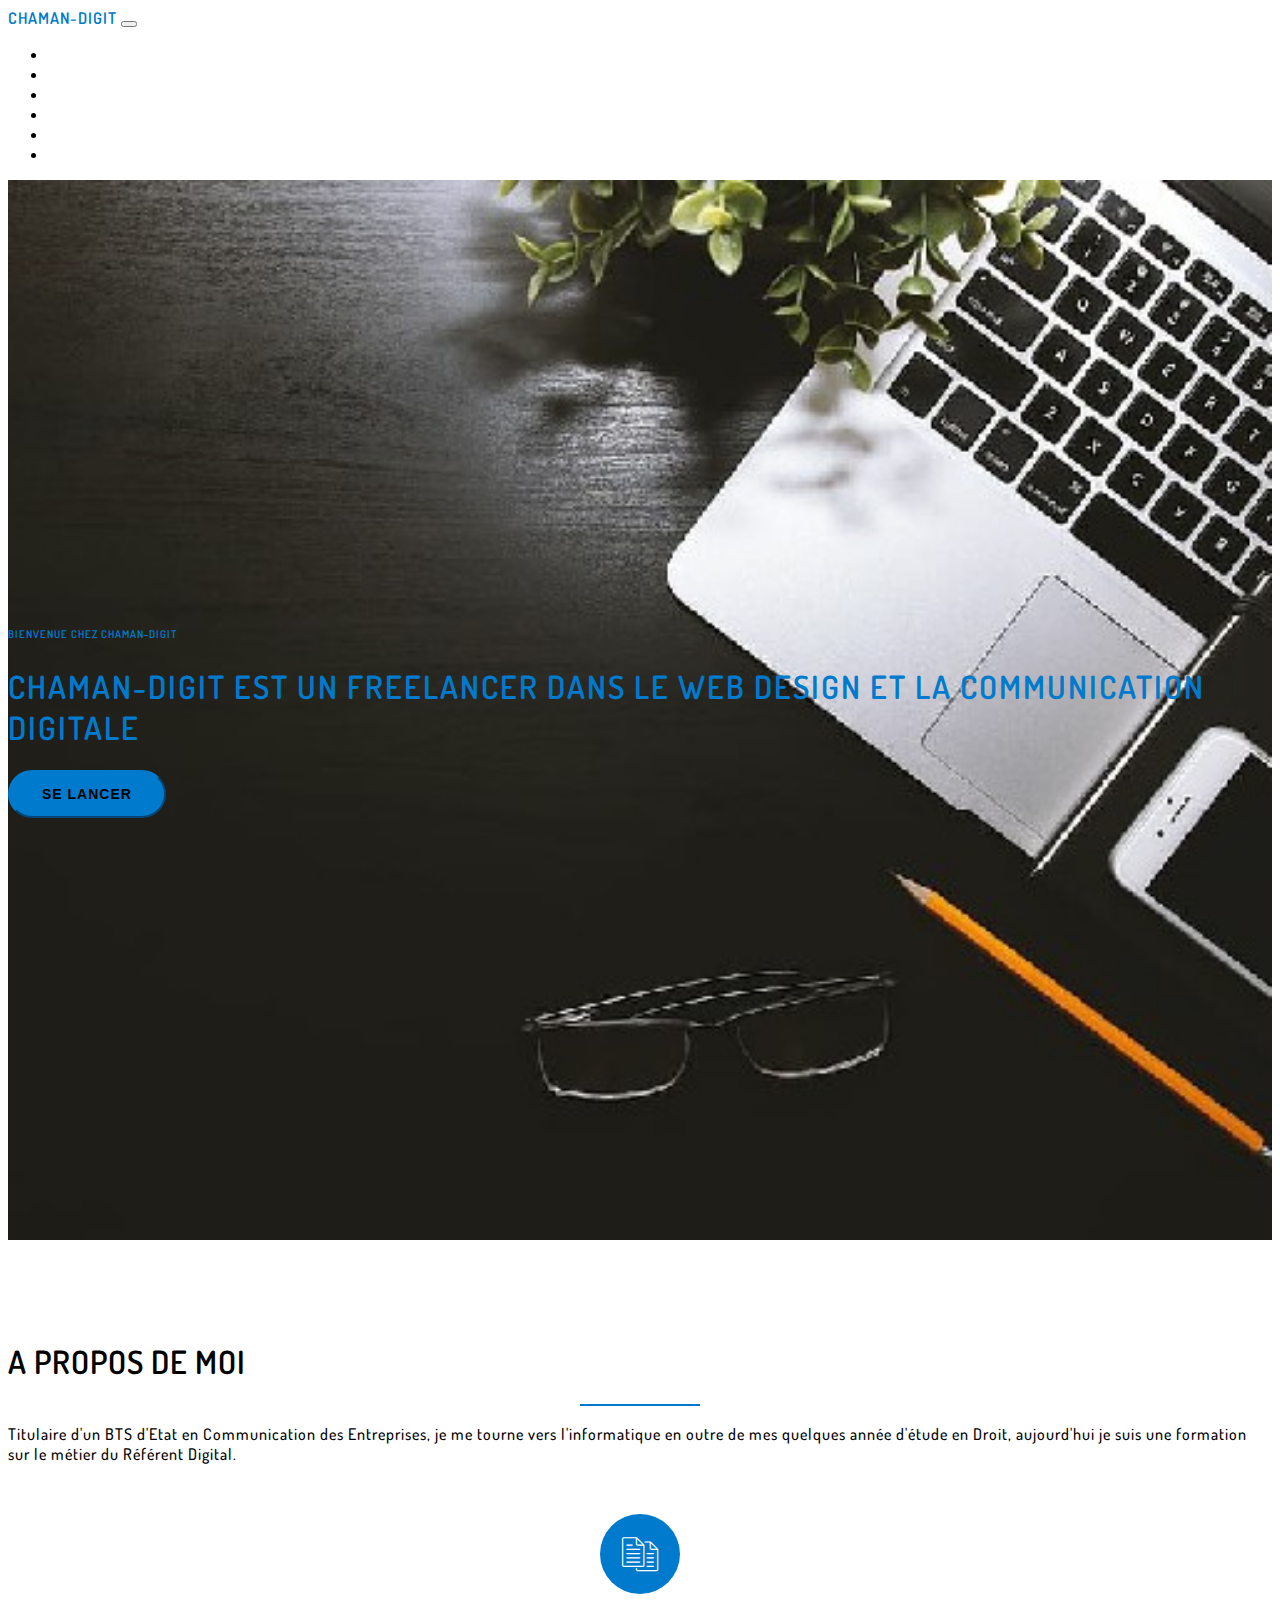
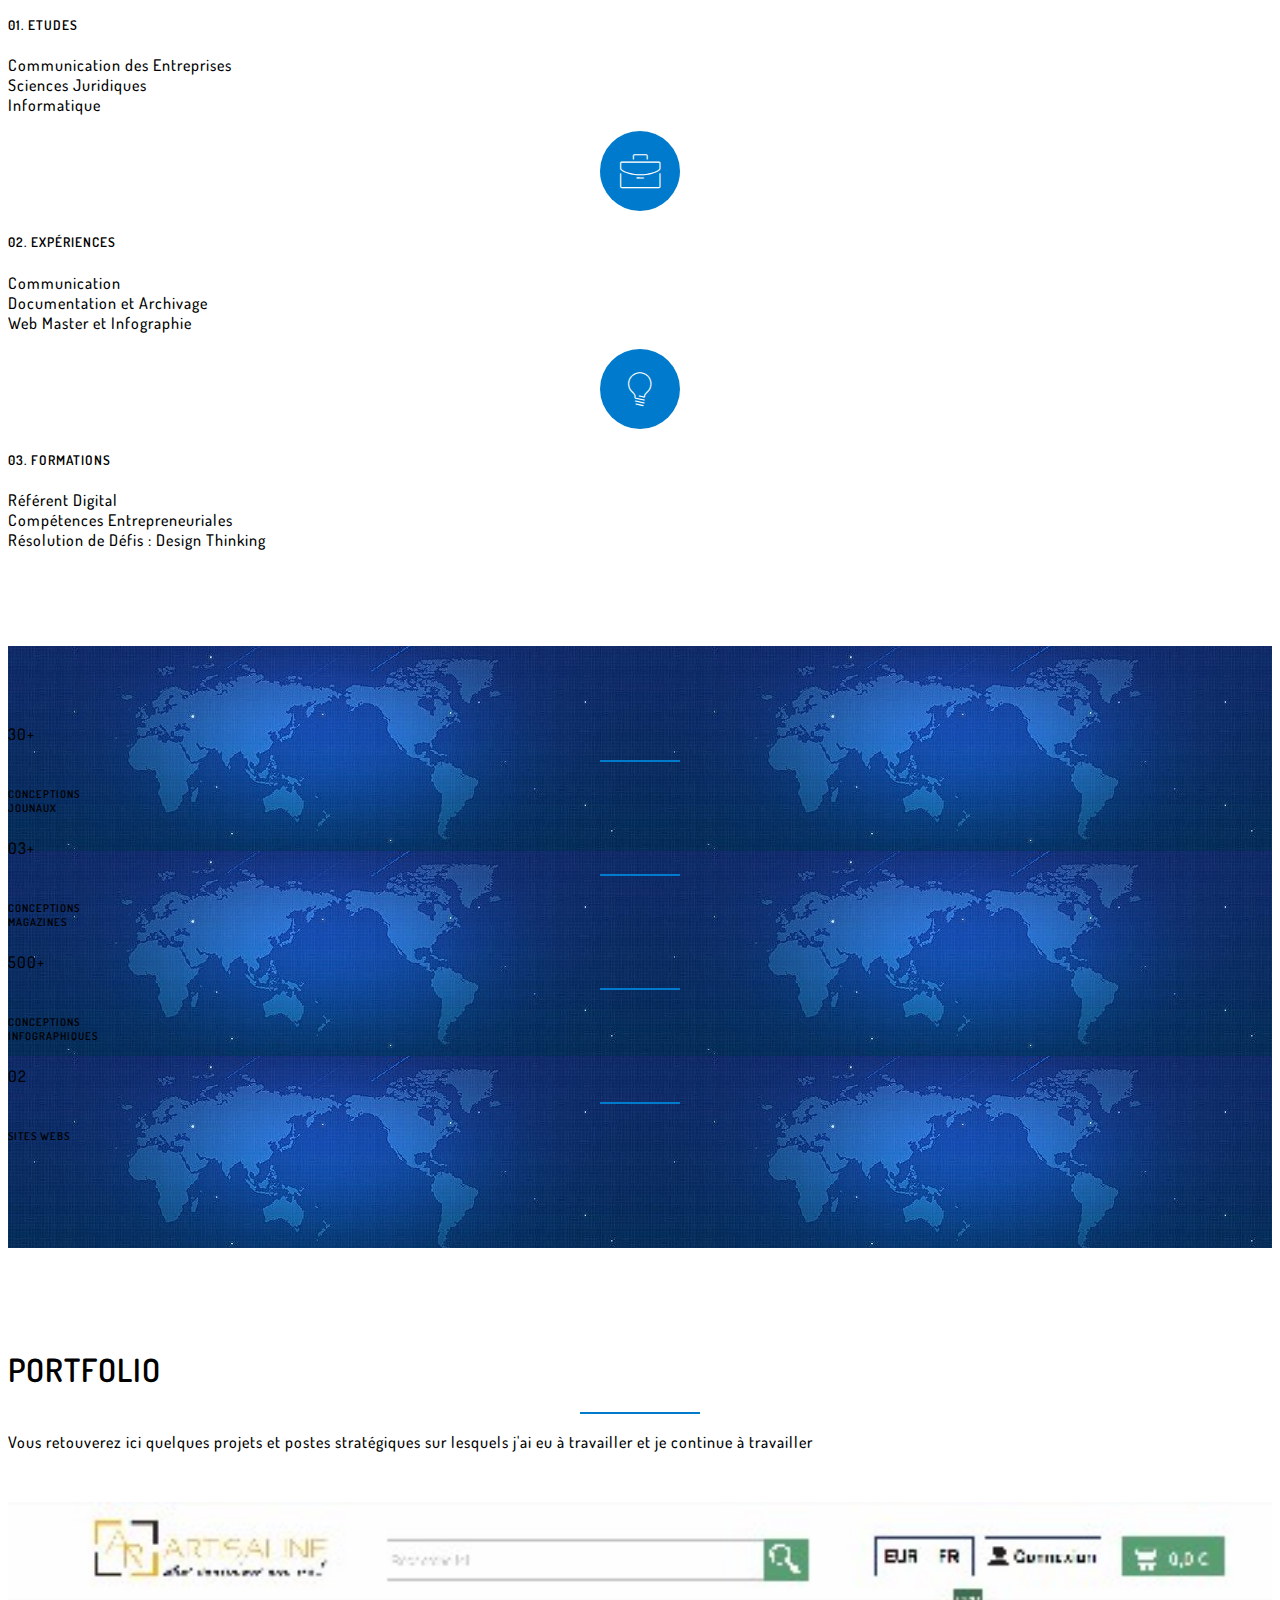
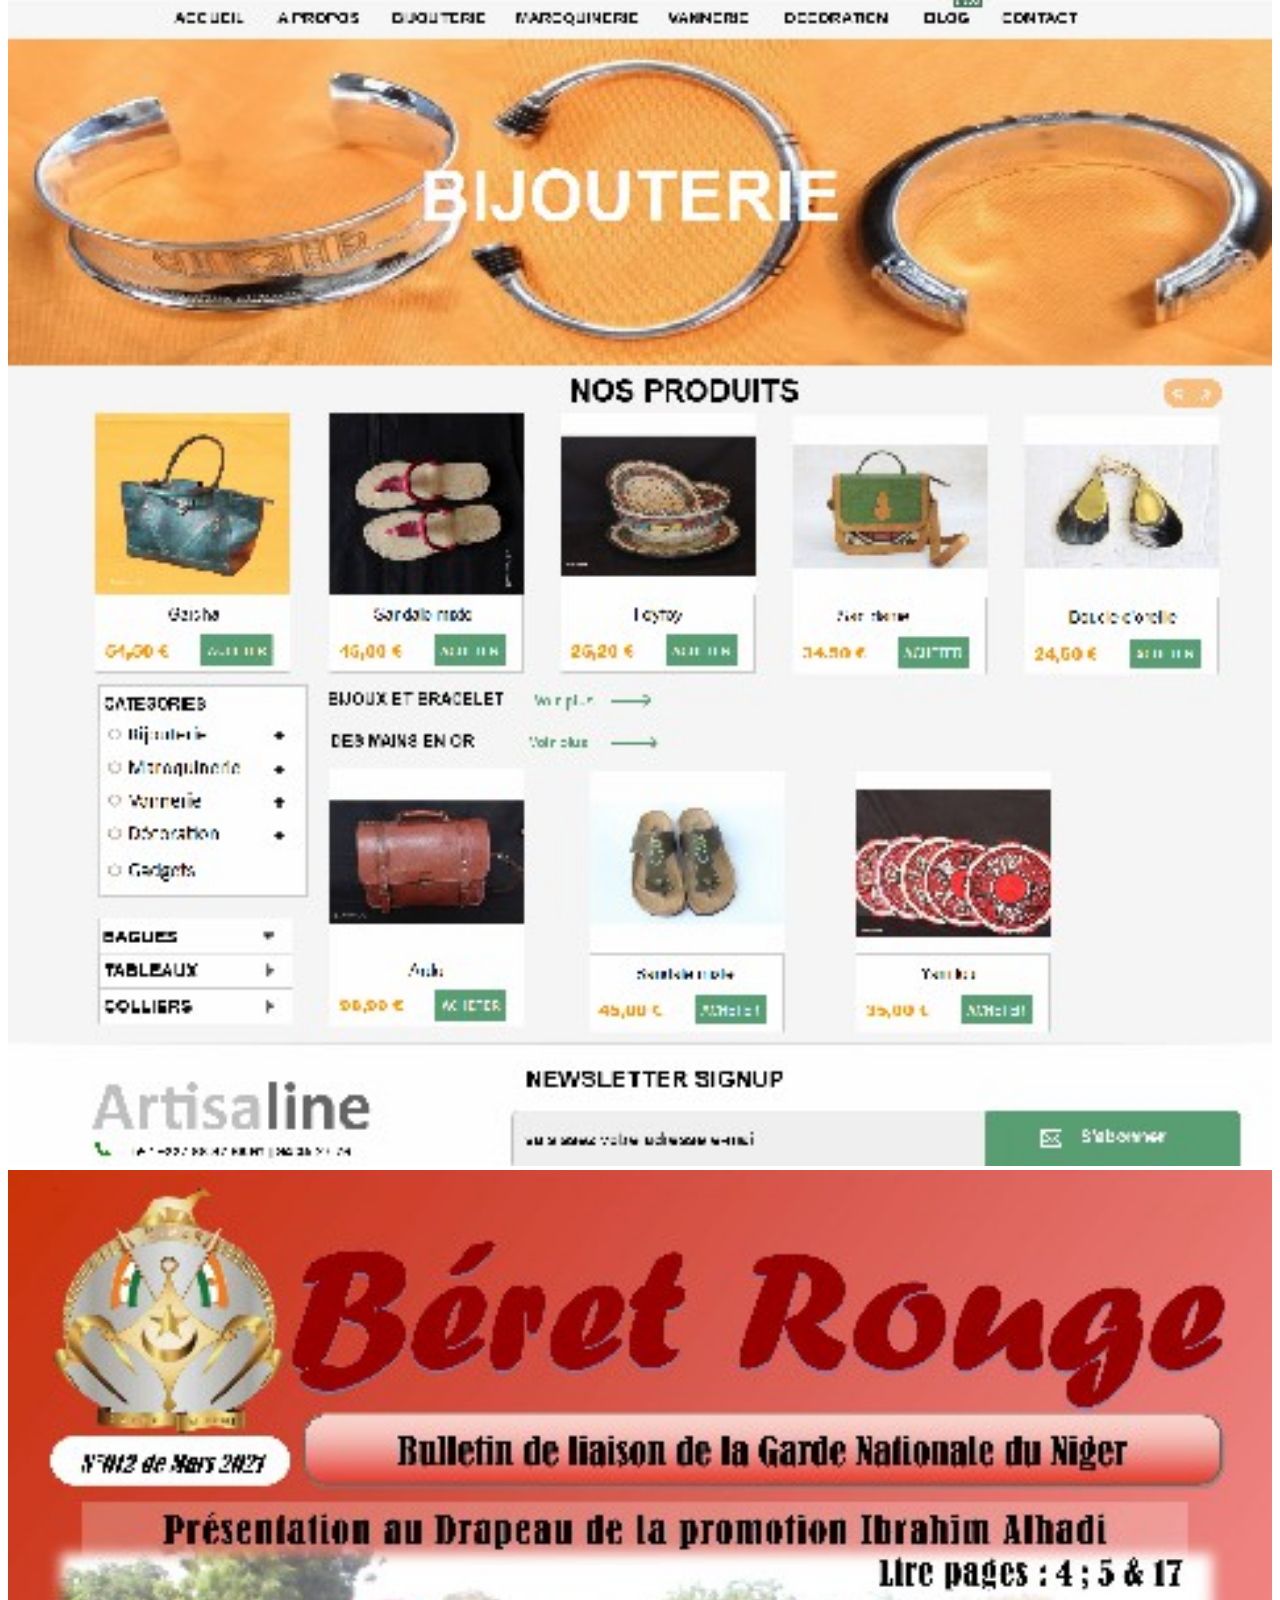
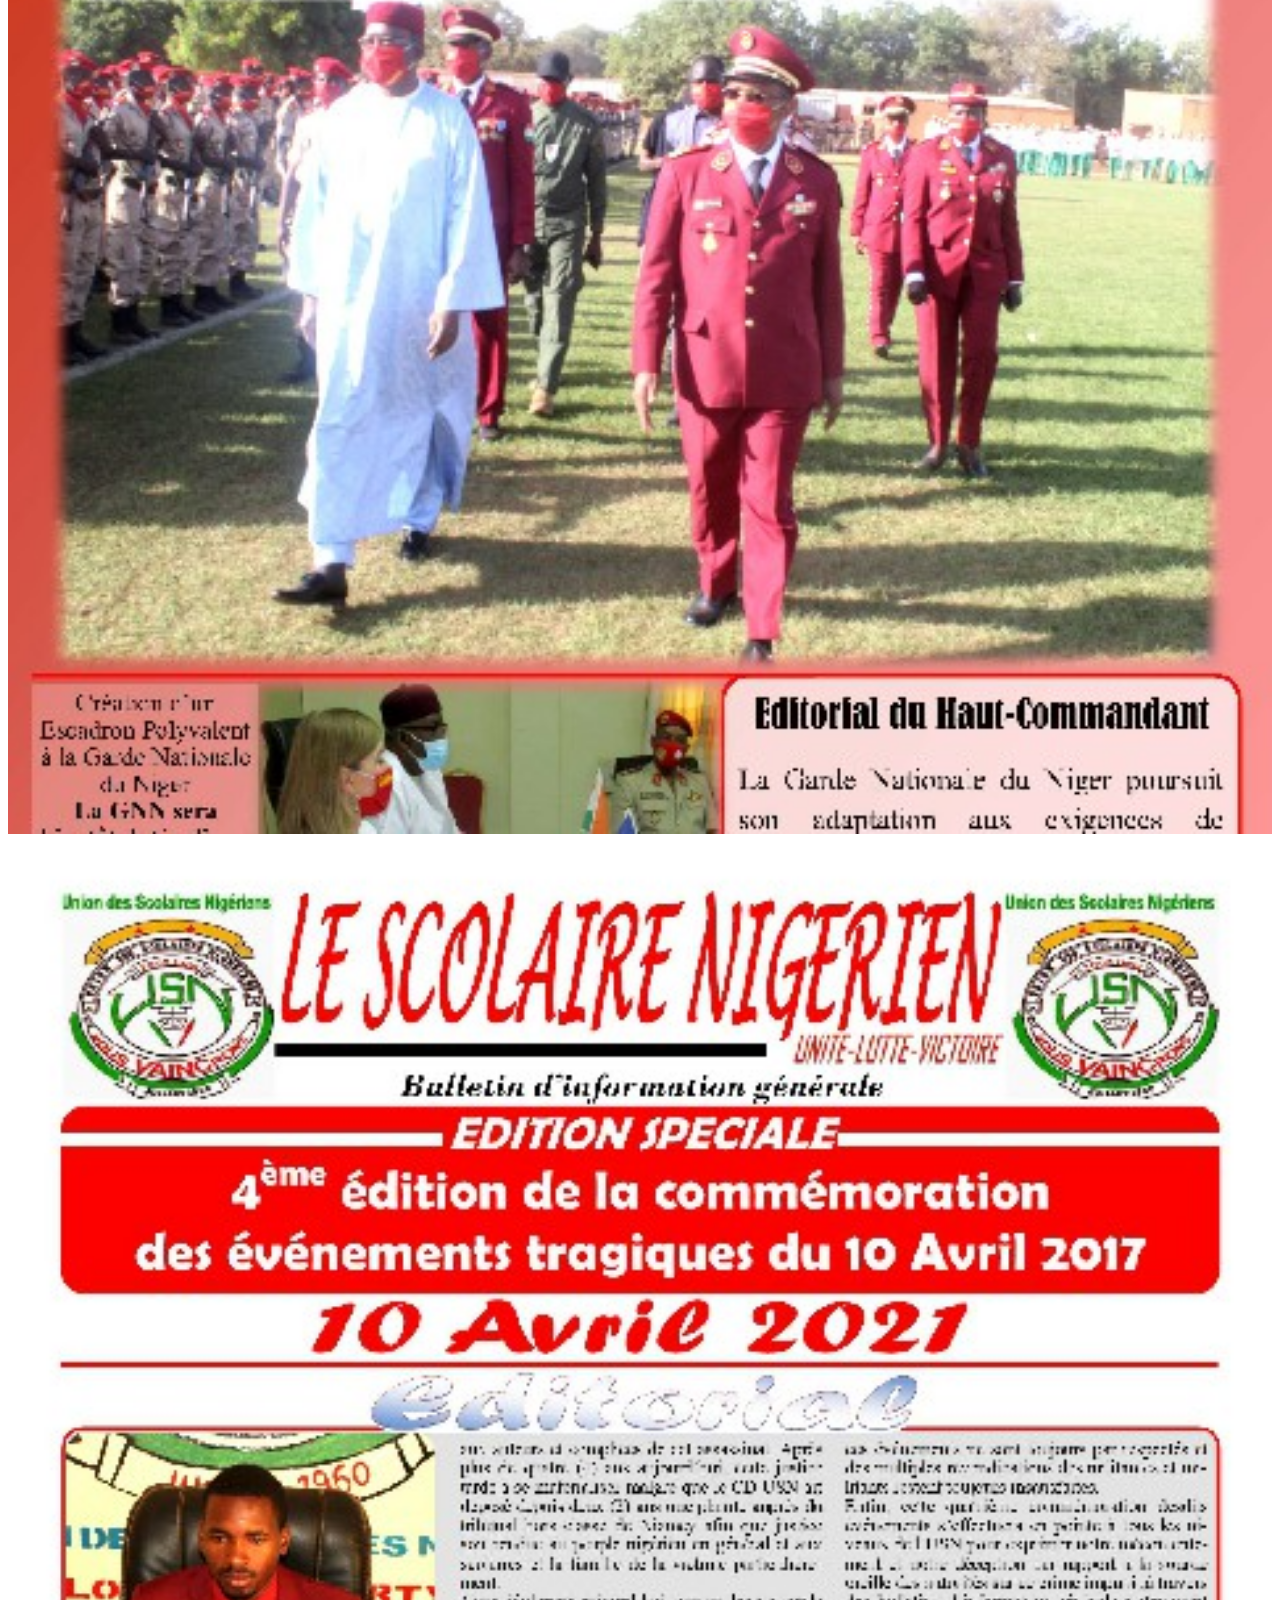
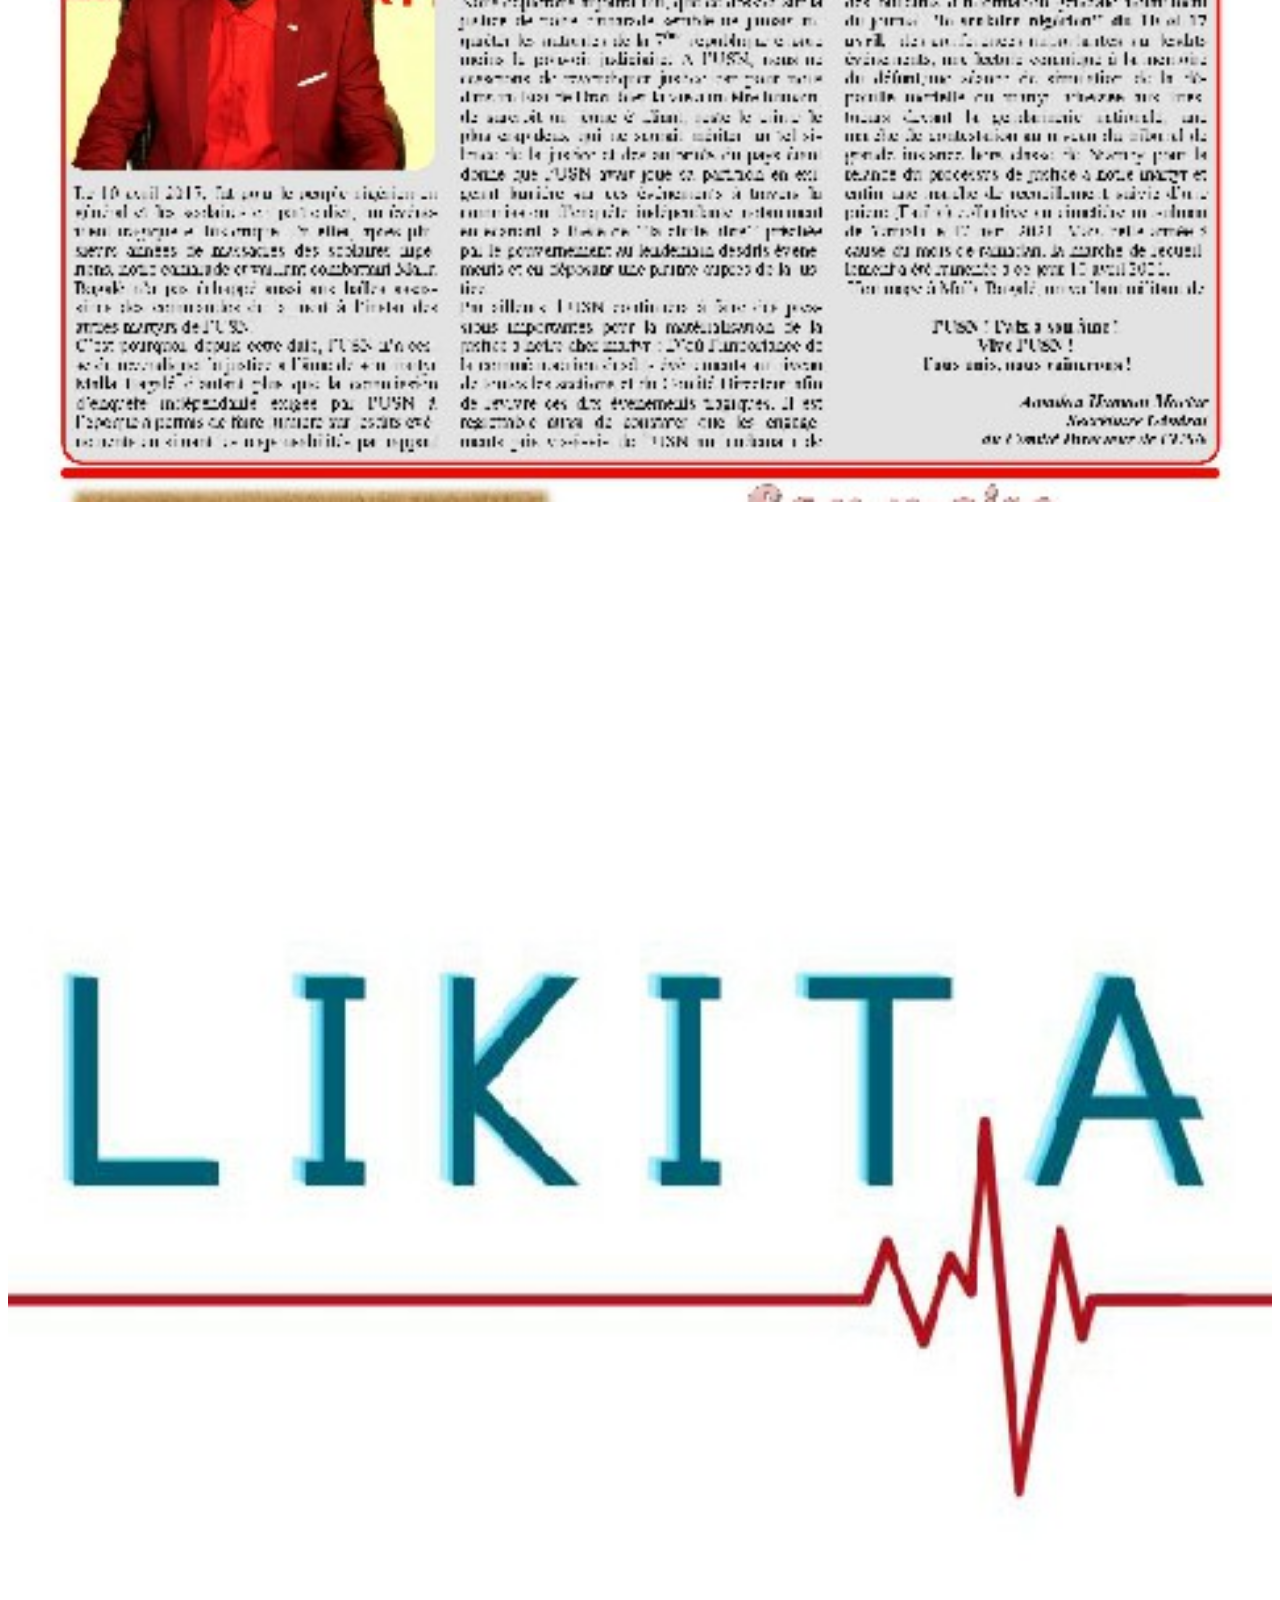
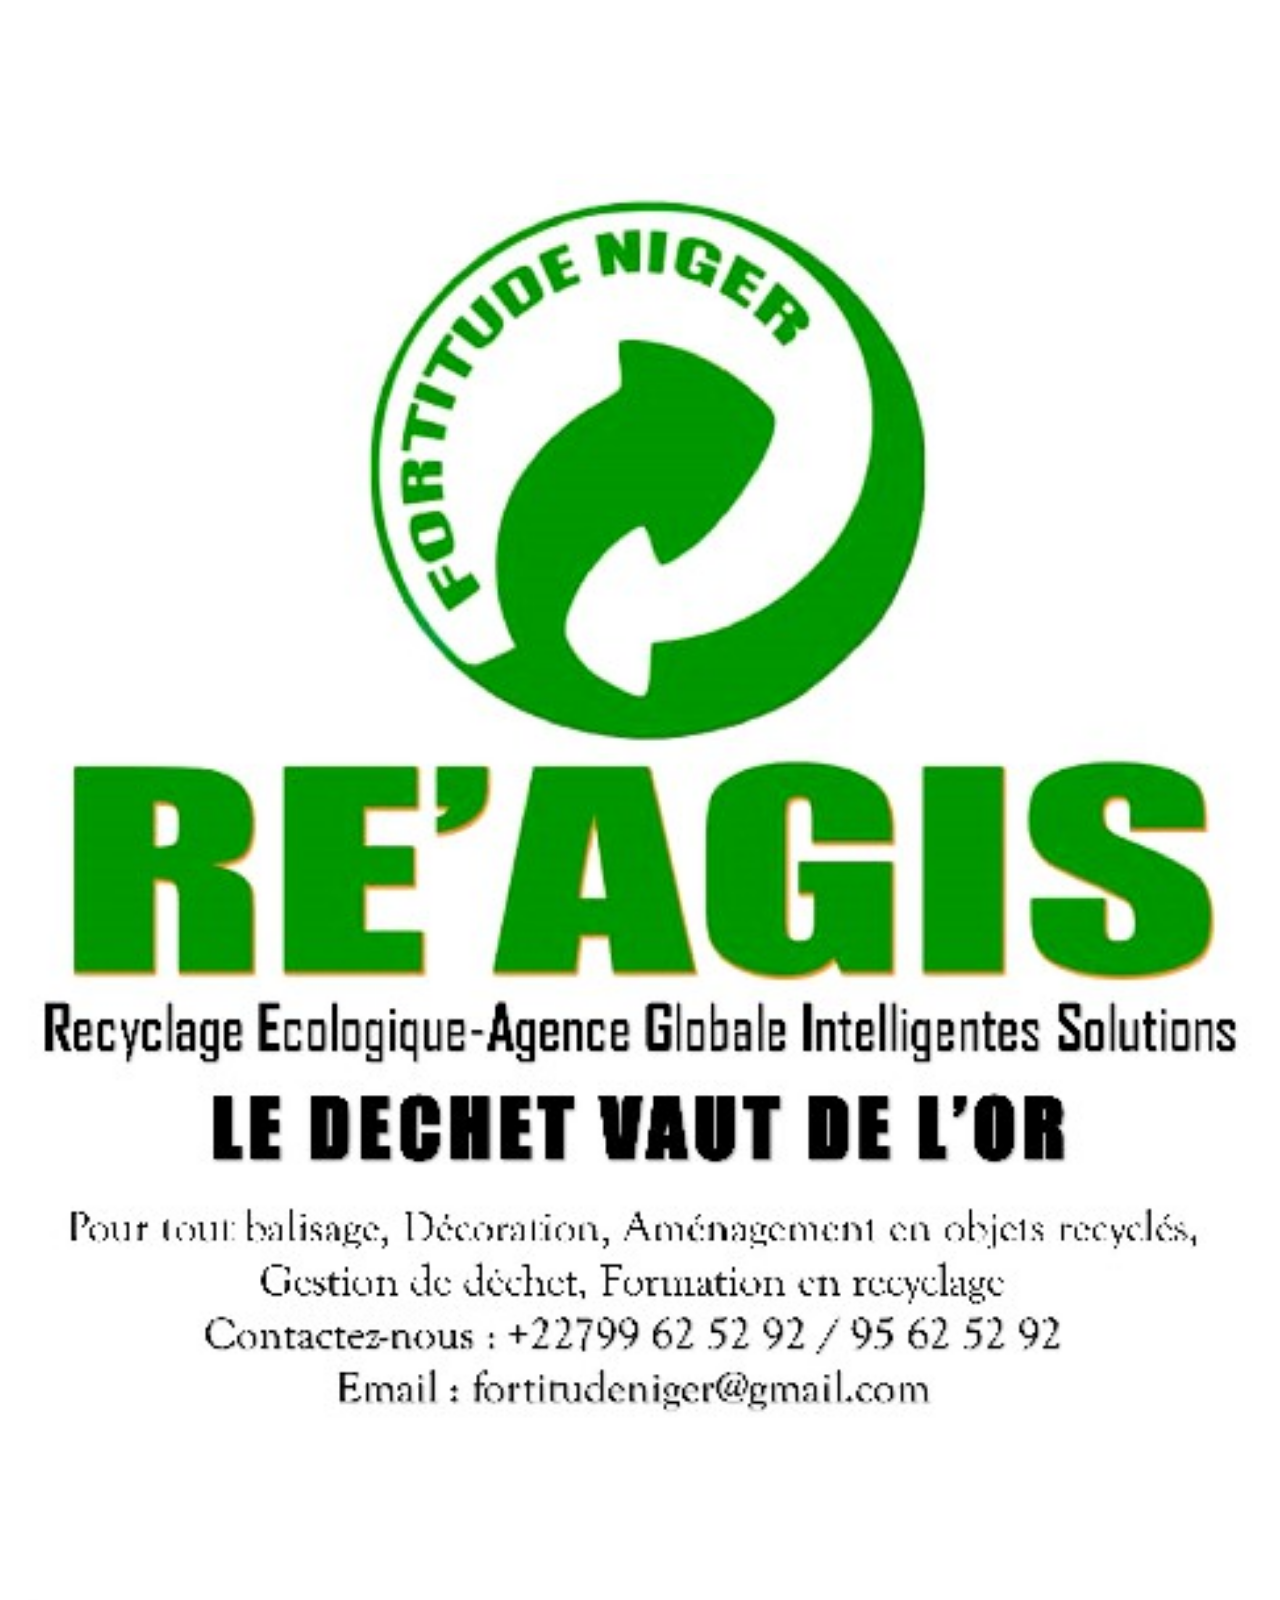
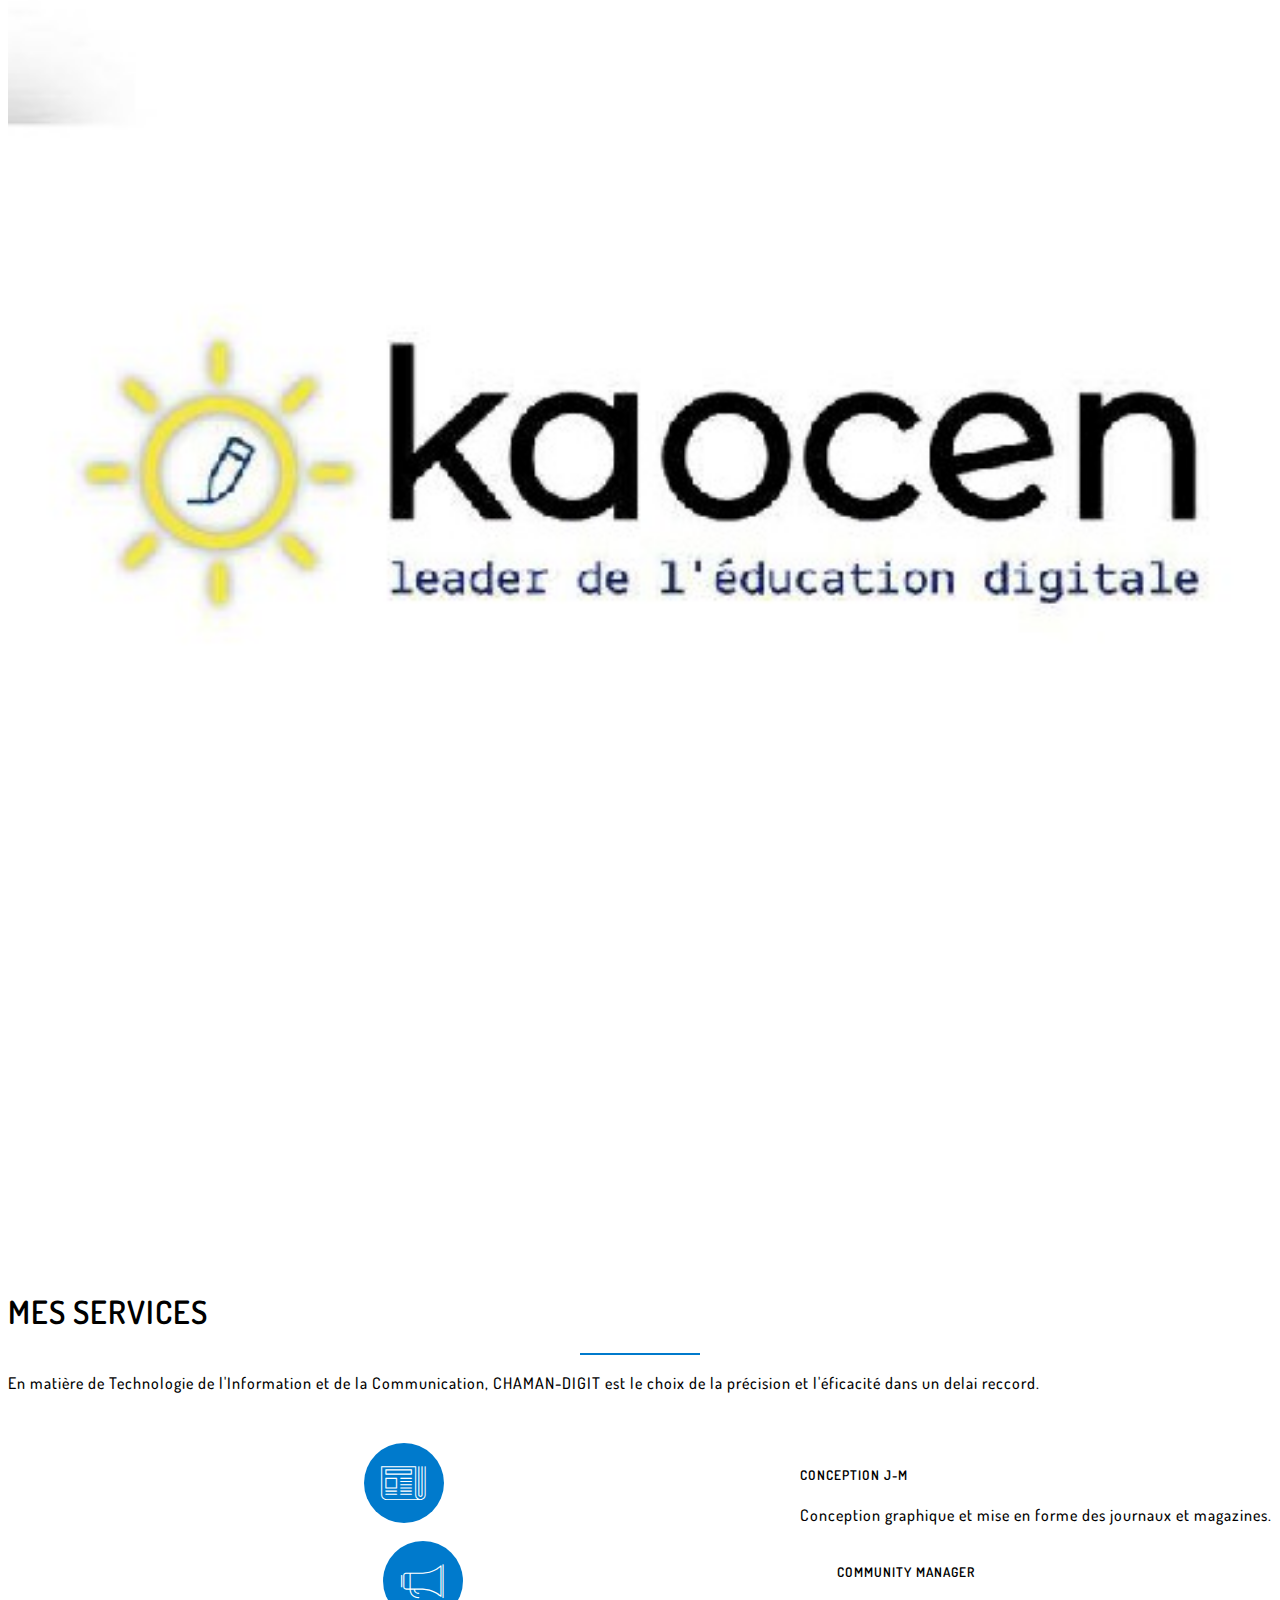
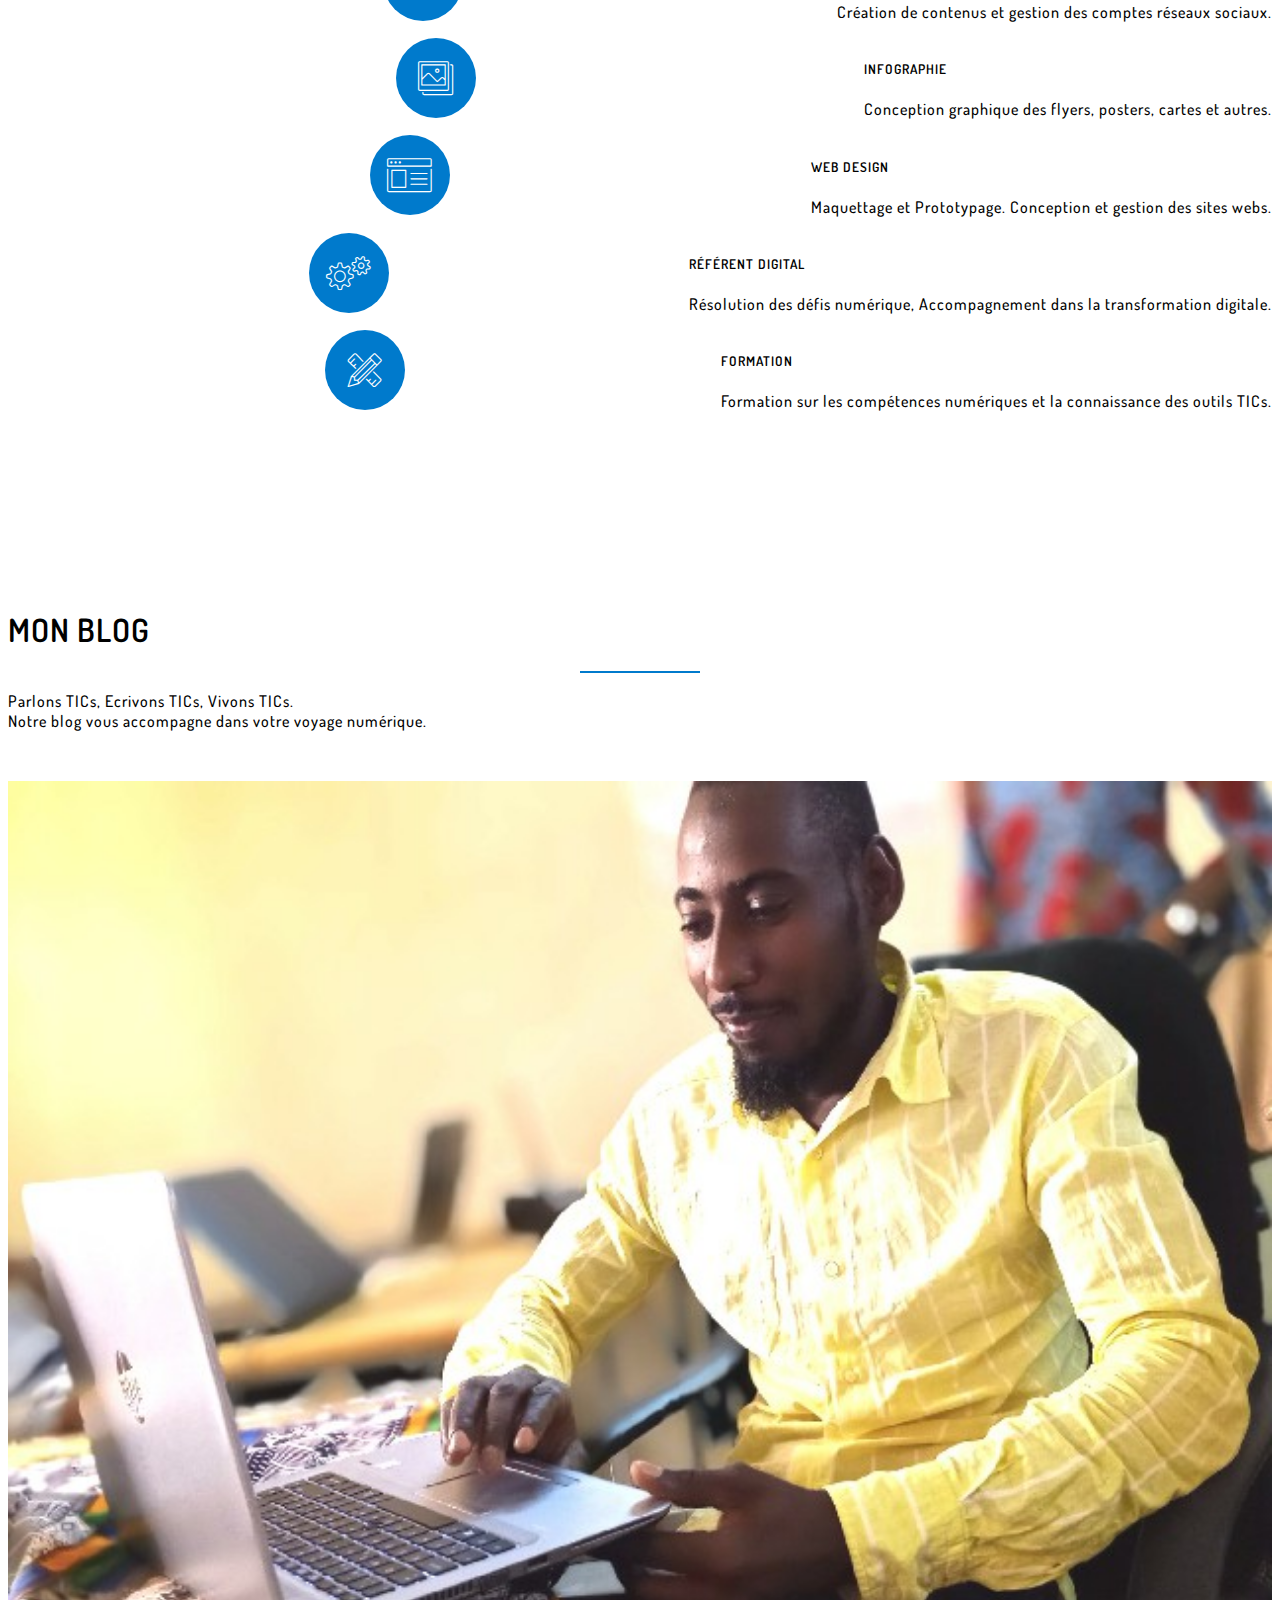
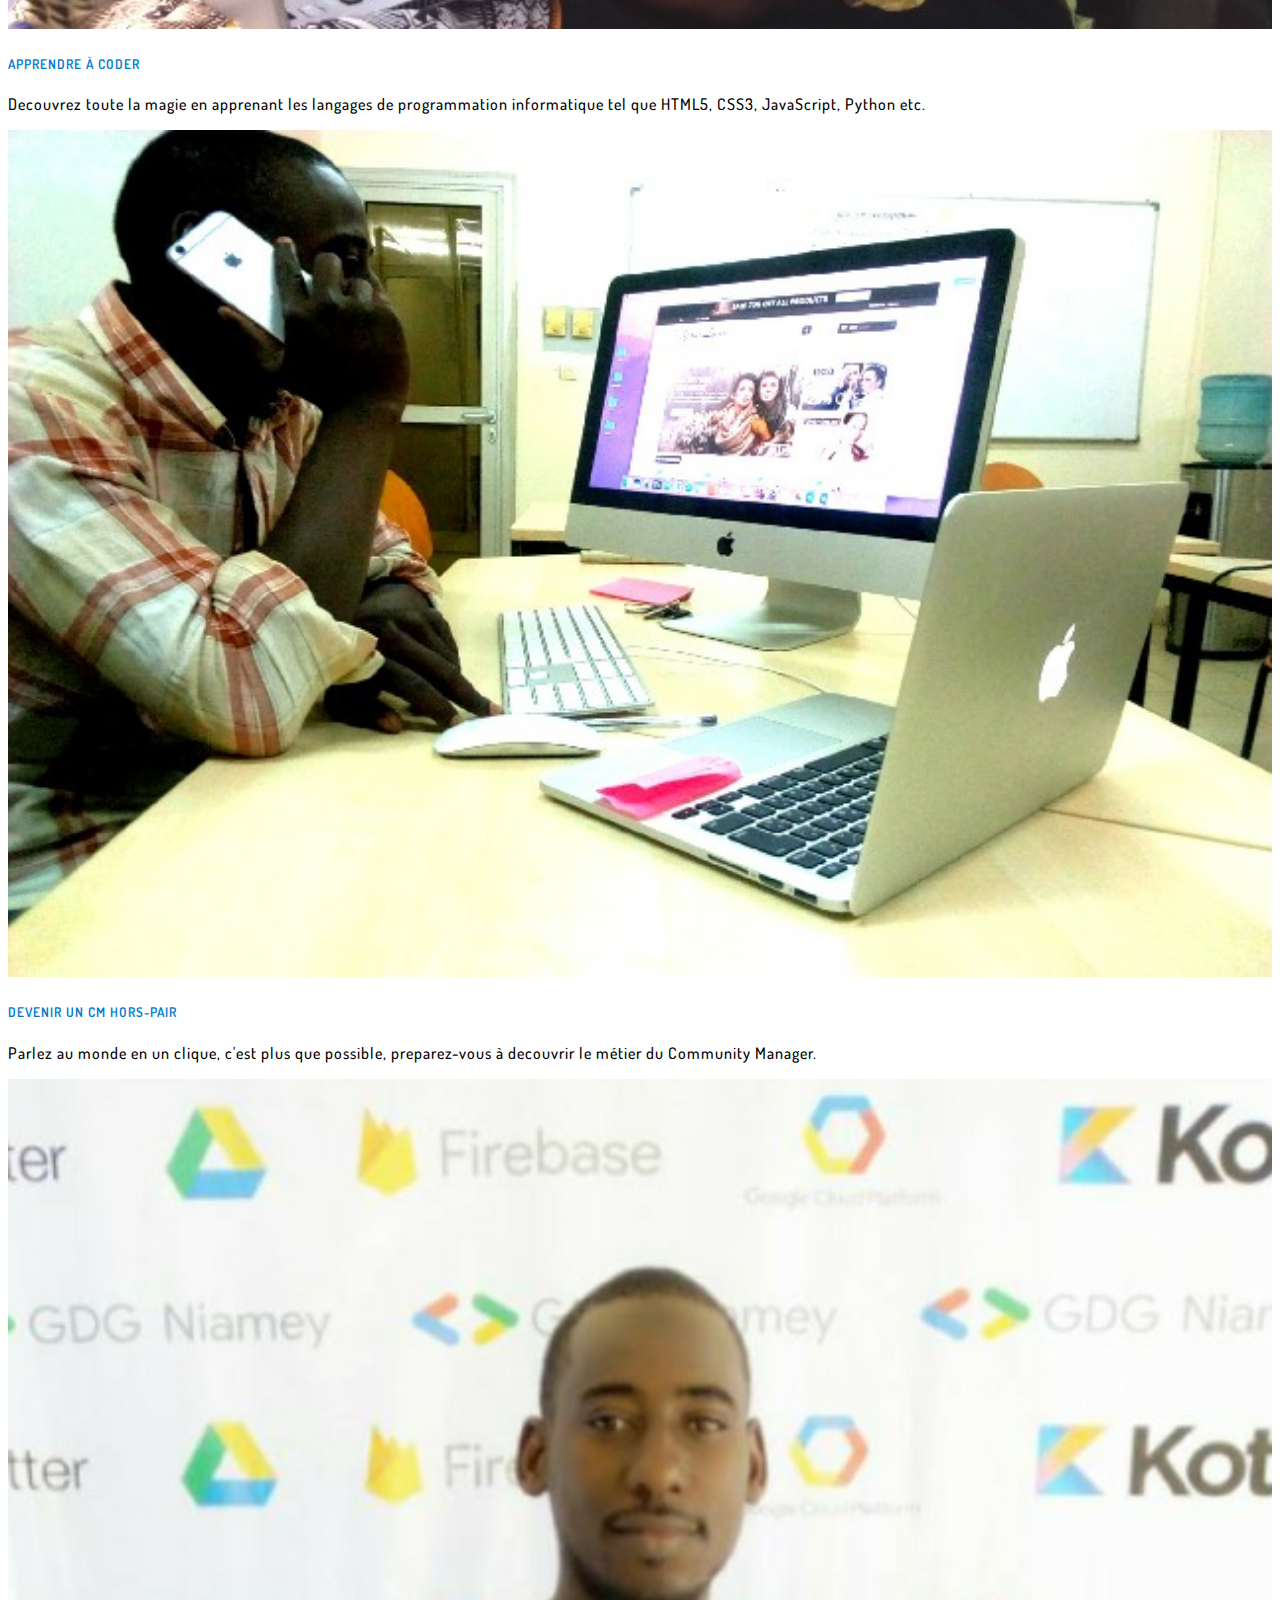
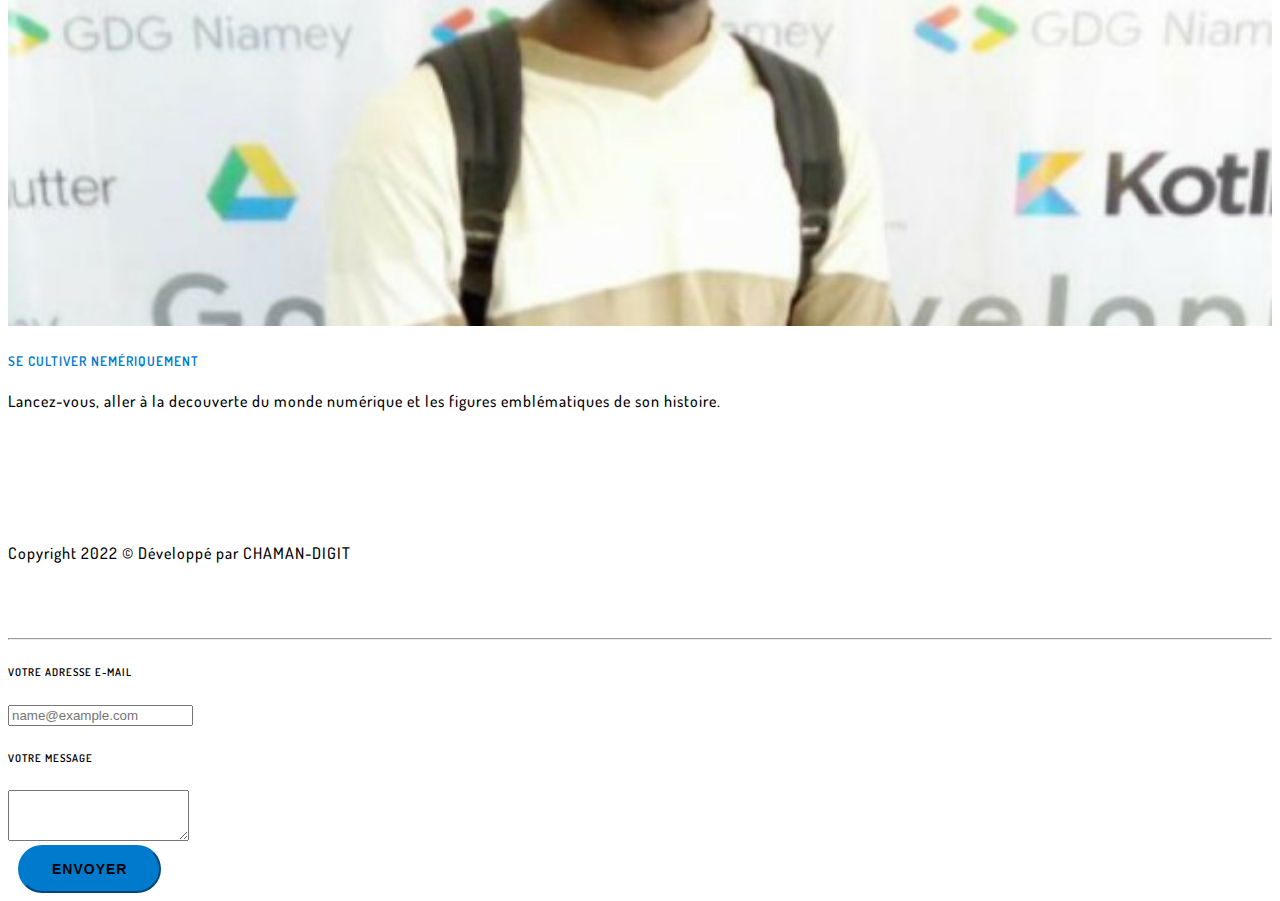
<file: index.html>
<!DOCTYPE html>
<html lang="en">
  <head>
    <title>chaman-digit</title>
    <!-- Required meta tags -->
    <meta charset="utf-8" />
    <meta name="viewport" content="width=device-width, initial-scale=1" />

    <!-- Bootstrap CSS -->
    <link
      href="https://cdn.jsdelivr.net/npm/bootstrap@5.0.2/dist/css/bootstrap.min.css"
      rel="stylesheet"
      integrity="sha384-EVSTQN3/azprG1Anm3QDgpJLIm9Nao0Yz1ztcQTwFspd3yD65VohhpuuCOmLASjC"
      crossorigin="anonymous"
    />

    <link rel="stylesheet" href="css/et-icons.css">
    <link rel="stylesheet" href="css/style.css">
  </head>
  <body data-bs-spy="scroll" data-bs-target=".navbar" data-bs-offset="75">
   
    <!--Navbar-->
    <nav class="navbar navbar-expand-lg navbar-dark fixed-top bg-dark">
      <div class="container">
        <a class="navbar-brand" href="#">CHAMAN-DIGIT</a>
        <button
          class="navbar-toggler"
          type="button"
          data-bs-toggle="collapse"
          data-bs-target="#navbarNav"
          aria-controls="navbarNav"
          aria-expanded="false"
          aria-label="Toggle navigation"
        >
          <span class="navbar-toggler-icon"></span>
        </button>
        <div class="collapse navbar-collapse" id="navbarNav">
          <ul class="navbar-nav ms-auto">
            <li class="nav-item">
              <a class="nav-link" href="#hero">accueil</a>
            </li>
            <li class="nav-item">
              <a class="nav-link" href="#about">à propos</a>
            </li>
            <li class="nav-item">
              <a class="nav-link" href="#portfolio">portfolio</a>
            </li>
            <li class="nav-item">
              <a class="nav-link" href="#services">services</a>
            </li>
            <li class="nav-item">
              <a class="nav-link" href="#blog">blog</a>
            </li>
            <li class="nav-item">
              <a class="nav-link" href="#contact">contact</a>
            </li>
          </ul>
        </div>
      </div>
    </nav>

    <!--hero-->
<section id="hero" class="text-white text-center overlay">
<div class="container">
    <div class="row">
        <div class="col-12">
            <h6 class="tc">BIENVENUE CHEZ CHAMAN-DIGIT</h6>
            <h1 class="display-3 my-4 tc">CHAMAN-DIGIT EST UN FREELANCER DANS LE WEB DESIGN ET LA COMMUNICATION DIGITALE</h1>
            <button class="btn btn-primary">Se lancer</button>
    </div>  
</div>
</section>
    
<!-- about -->
<section id="about" class="text-center bg-light">
      <div class="container">
        <div class="row">
          <div class="col-md-8 intro mx-auto">
                <h1>A Propos de moi</h1>
                <div class="divider"></div>
                <p>Titulaire d'un BTS d'Etat en Communication des Entreprises, je me tourne vers 
                  l'informatique en outre de mes quelques année d'étude en Droit, aujourd'hui je 
                  suis une formation sur le métier du Référent Digital.</p>
          </div>
          
        </div>

        <div class="row g-4">
          <div class="col-lg-4 col-sm-6">
            <div class="info-box py-5 px-4 bg-white">
              <div class="icon-box"><i class="icon-documents"></i></div>
            <h5>01. Etudes</h5>
              <p>Communication des Entreprises <br>
              Sciences Juridiques <br> Informatique
              </p>
            </div>
          </div>
          <div class="col-lg-4 col-sm-6">
            <div class="info-box py-5 px-4 bg-white">
              <div class="icon-box"><i class="icon-briefcase"></i></div>
            <h5>02. Expériences</h5>
              <p>Communication <br> Documentation et Archivage<br> Web Master et Infographie </p>
            </div>
          </div>
          <div class="col-lg-4 col-sm-6">
            <div class="info-box py-5 px-4 bg-white">
              <div class="icon-box"><i class="icon-lightbulb"></i></div>
            <h5>03. Formations</h5>
              <p>Référent Digital <br> Compétences Entrepreneuriales <br> Résolution de Défis : Design Thinking
              </p>
            </div>
          </div>
        </div>
      </div>
</section>

<!-- realisation -->
<section id="realisation" class="overlay text-white text-center">
  <div class="container">
    <div class="row">
      <div class="col-lg-3 col-sm-6">
          <div class="counter">
            <div class="number h1">30+</div>
          <div class="divider"></div>
           <h6>Conceptions <br> Jounaux</h6>
          </div>
      </div>

      <div class="col-lg-3 col-sm-6">
        <div class="counter">
          <div class="number h1">03+</div>
        <div class="divider"></div>
         <h6>Conceptions <br> Magazines</h6>
        </div>
    </div>

    <div class="col-lg-3 col-sm-6">
      <div class="counter">
        <div class="number h1">500+</div>
      <div class="divider"></div>
       <h6>Conceptions <br> Infographiques</h6>
      </div>
    </div>

      <div class="col-lg-3 col-sm-6">
        <div class="counter">
          <div class="number h1">02</div>
        <div class="divider"></div>
         <h6>Sites Webs</h6>
        </div>
    </div>
  </div>
  </div>
</section>

<!-- portfolio -->
<section id="portfolio" class="pb-0">
  <div class="container-fluid">
    <div class="row">
      <div class="col-md-8 intro mx-auto text-center">
        <h1>Portfolio</h1>
        <div class="divider"></div>
        <p>Vous retouverez ici quelques projets et postes stratégiques sur lesquels j'ai eu à travailler et je continue à travailler</p>
      </div>
    </div>
    <div class="row g-3">
      <div class="col-lg-4 col-sm-6">
        <div class="project">
          <img src="img/arti.jpg" alt="">
          <div class="project-info">
            <div>
              <h5>Artisaline</h5>
            <p>Artisaline est un site web E-commerce de vente des produits artisanaux du Niger,
              un projet d'avenir lequel j'ai eu le privilege de conduire avec les titres suivants : 
              Chef de Projet, Web Master et Community Manager.
            </p>
            </div>
          </div>
        </div>
      </div>

      <div class="col-lg-4 col-sm-6">
        <div class="project">
          <img src="img/gnn2.jpg" alt="">
          <div class="project-info">
            <div>
              <h5>Béret Rouge</h5>
            <p>Béret Rouge est un magazine de la Garde Nationale du Niger, il est publié chaque trois mois sous la supervision de la DIRPS.
            Sur ce projet, je suis le concepteur et metteur en page en collaboration avec un Journaliste.</p>
            </div>
          </div>
        </div>
      </div>

      <div class="col-lg-4 col-sm-6">
        <div class="project">
          <img src="img/jusn.jpg" alt="">
          <div class="project-info">
            <div>
              <h5>Le Scolaire <br> Nigérien </h5>
            <p>Le Journal "Le Scolaire Nigérien" et le bulletin d'information et de distraction mis en place par le Comité Directeur de l'USN pour 
              toute la communauté scolaire du Niger. J'ai eu à servir comme Délégué Principal de la Commission Presse de l'Union des Scolaires Nigériens.</p>
            </div>
          </div>
        </div>
      </div>
      
      <div class="col-lg-4 col-sm-6">
        <div class="project">
          <img src="img/loglik.jpg" alt="">
          <div class="project-info">
            <div>
              <h5>Likita</h5>
            <p>Likita est un projet numérique qui intervient dans le domaine de la santé. 
              J'y travaille sur ce projet comme Chargé de Stratégies Marketing et Communication Digitale.</p>
            </div>
          </div>
        </div>
      </div>

      <div class="col-lg-4 col-sm-6">
        <div class="project">
          <img src="img/re.jpg" alt="">
          <div class="project-info">
            <div>
              <h5>re'agis niger </h5>
            <p>Fortitude Niger une société locale qui intervient dans la gestion des déchets, où je fus community manager</p>
            </div>
          </div>
        </div>
      </div>

      <div class="col-lg-4 col-sm-6">
        <div class="project">
          <img src="img/ke.jpg" alt="">
          <div class="project-info">
            <div>
              <h5>kaocen éducation </h5>
            <p>Kaocen Education bientôt AcPro Education est une ONG locale initiée par des jeunes nigériens d'ici et de la diaspora,
               soucieux du sort de l'école nigérienne, pour apporter leurs pierres à l'édifice et promouvoir la culture de l'excellence
              et l'éducation digitale. membre de l'ONG j'interviens aussi comme assistant dans les formations en TICs</p>
            </div>
          </div>
        </div>
      </div>
    </div>
  </div>
</section>

<!-- mes services -->
<section id="services" class="bg-light">
  <div class="container">
    <div class="row">
      <div class="col-md-8 intro mx-auto text-center">
        <h1>Mes services</h1>
        <div class="divider"></div>
        <p>En matière de Technologie de l'Information et de la Communication, 
          CHAMAN-DIGIT est le choix de la précision et l'éficacité dans un delai reccord.</p>
      </div>
    </div>
    <div class="row g-3">
      <div class="col-lg-6">
         <div class="service-box bg-white p-lg-5 p-4">
           <div class="icon-box me-3">
             <i class="icon-newspaper"></i>
           </div>
           <div>
            <h5>Conception J-M</h5>
            <p>Conception graphique et mise en forme des journaux et magazines.</p>
           </div>
         </div>
      </div>

      <div class="col-lg-6">
        <div class="service-box bg-white p-lg-5 p-4">
          <div class="icon-box me-3">
            <i class="icon-megaphone"></i>
          </div>
          <div>
           <h5>Community Manager</h5>
           <p>Création de contenus et gestion des comptes réseaux sociaux.</p>
          </div>
        </div>
     </div>

     <div class="col-lg-6">
      <div class="service-box bg-white p-lg-5 p-4">
        <div class="icon-box me-3">
          <i class="icon-pictures"></i>
        </div>
        <div>
         <h5>Infographie</h5>
         <p>Conception graphique des flyers, posters, cartes et autres.</p>
        </div>
      </div>
   </div>

   <div class="col-lg-6">
    <div class="service-box bg-white p-lg-5 p-4">
      <div class="icon-box me-3">
        <i class="icon-browser"></i>
      </div>
      <div>
       <h5>Web Design</h5>
       <p> Maquettage et Prototypage. Conception et gestion des sites webs.</p>
      </div>
    </div>
 </div>

 <div class="col-lg-6">
  <div class="service-box bg-white p-lg-5 p-4">
    <div class="icon-box me-3">
      <i class="icon-gears"></i>
    </div>
    <div>
     <h5>Référent Digital</h5>
     <p>Résolution des défis numérique, Accompagnement dans la transformation digitale.</p>
    </div>
  </div>
</div>

<div class="col-lg-6">
  <div class="service-box bg-white p-lg-5 p-4">
    <div class="icon-box me-3">
      <i class="icon-tools"></i>
    </div>
    <div>
     <h5>Formation</h5>
     <p>Formation sur les compétences numériques et la connaissance des outils TICs.</p>
    </div>
  </div>
</div>
    </div>
  </div>
</section>

<!-- blog -->
<section id="blog" class="text-center">
  <div class="container">
    <div class="row">
      <div class="col-md-8 intro mx-auto text-center">
        <h1>Mon Blog</h1>
        <div class="divider"></div>
        <p>Parlons TICs, Ecrivons TICs, Vivons TICs. <br> Notre blog vous accompagne dans votre voyage numérique. </p>
      </div>
  </div>    
      <div class="row">
        <div class="col-md-4">
            <img src="img/b1.jpg" alt="">
            <h5 class="mt-4"><a href="#">Apprendre à Coder</a></h5>
            <p>Decouvrez toute la magie en apprenant les langages de programmation informatique tel que HTML5, CSS3, JavaScript, Python etc.</p>
        </div>
     
        <div class="col-md-4">
            <img src="img/b2.jpg" alt="">
            <h5 class="mt-4"><a href="#">devenir un cm hors-pair</a></h5>
            <p>Parlez au monde en un clique, c'est plus que possible,  preparez-vous à decouvrir le métier du Community Manager.</p>
        </div>

        <div class="col-md-4">
            <img src="img/b3.jpg" alt="">
            <h5 class="mt-4"><a href="#">se cultiver nemériquement</a></h5>
            <p>Lancez-vous, aller à la decouverte du monde numérique et les figures emblématiques de son histoire.</p>
        </div>
      </div>
    </div>
</section>

<!-- contact -->
<footer class="text-center bg-dark py-5 text-white" id="contact">
<div class="container">
  <div class="row">
    <div class="col-12">
      <div>
        <a href="#">Accueil</a>
        <a href="#">à propos</a>
        <a href="#">Portfolio</a>
        <a href="#">Services</a>
        <a href="#">Blog</a>
        <a href="..//monsitehcb/cv/HTML CV.html">Mon CV</a>
      </div>
      <p class="mb-0 py-5">Copyright 2022 &copy; Développé par CHAMAN-DIGIT</p>
      <div>
        <a href="https://www.facebook.com/chaibou.nasser"><i class="icon-facebook rz"></i></a>
        <a href="https://twitter.com/AbdoulN1?t=g5tZOS39EWV7oSmUztBbYQ&s=09"><i class="icon-twitter rz"></i></a>
        <a href="#"><i class="icon-linkedin rz"></i></a>
      </div>
    </div>
  </div>
</div>
<hr>
<div class="container py-5">
  <div class="col-12">
    <div>
      <div class="mb-3">
        <label for="exampleFormControlInput1" class="form-label"><h6>Votre adresse e-mail</h6></label>
        <input type="email" class="form-control" id="exampleFormControlInput1" placeholder="name@example.com">
      </div>
      <div class="mb-3">
        <label for="exampleFormControlTextarea1" class="form-label"><h6>votre message</h6></label>
        <textarea class="form-control" id="exampleFormControlTextarea1" rows="3"></textarea>
      </div>
    </div>
  </div>
</div>
<div>
  <a href="#"> <button class="btn btn-primary">Envoyer</button></a>
</div>
</footer>

    <!-- Option 1: Bootstrap Bundle with Popper -->
    <script
      src="https://cdn.jsdelivr.net/npm/bootstrap@5.0.2/dist/js/bootstrap.bundle.min.js"
      integrity="sha384-MrcW6ZMFYlzcLA8Nl+NtUVF0sA7MsXsP1UyJoMp4YLEuNSfAP+JcXn/tWtIaxVXM"
      crossorigin="anonymous"
    ></script>

    <script src="https://cdnjs.cloudflare.com/ajax/libs/jquery/3.6.0/jquery.min.js" integrity="sha512-894YE6QWD5I59HgZOGReFYm4dnWc1Qt5NtvYSaNcOP+u1T9qYdvdihz0PPSiiqn/+/
    3e7Jo4EaG7TubfWGUrMQ==" crossorigin="anonymous" referrerpolicy="no-referrer"></script>
    <script src="js/main.js"></script>
  </body>
 
</html>
</file>
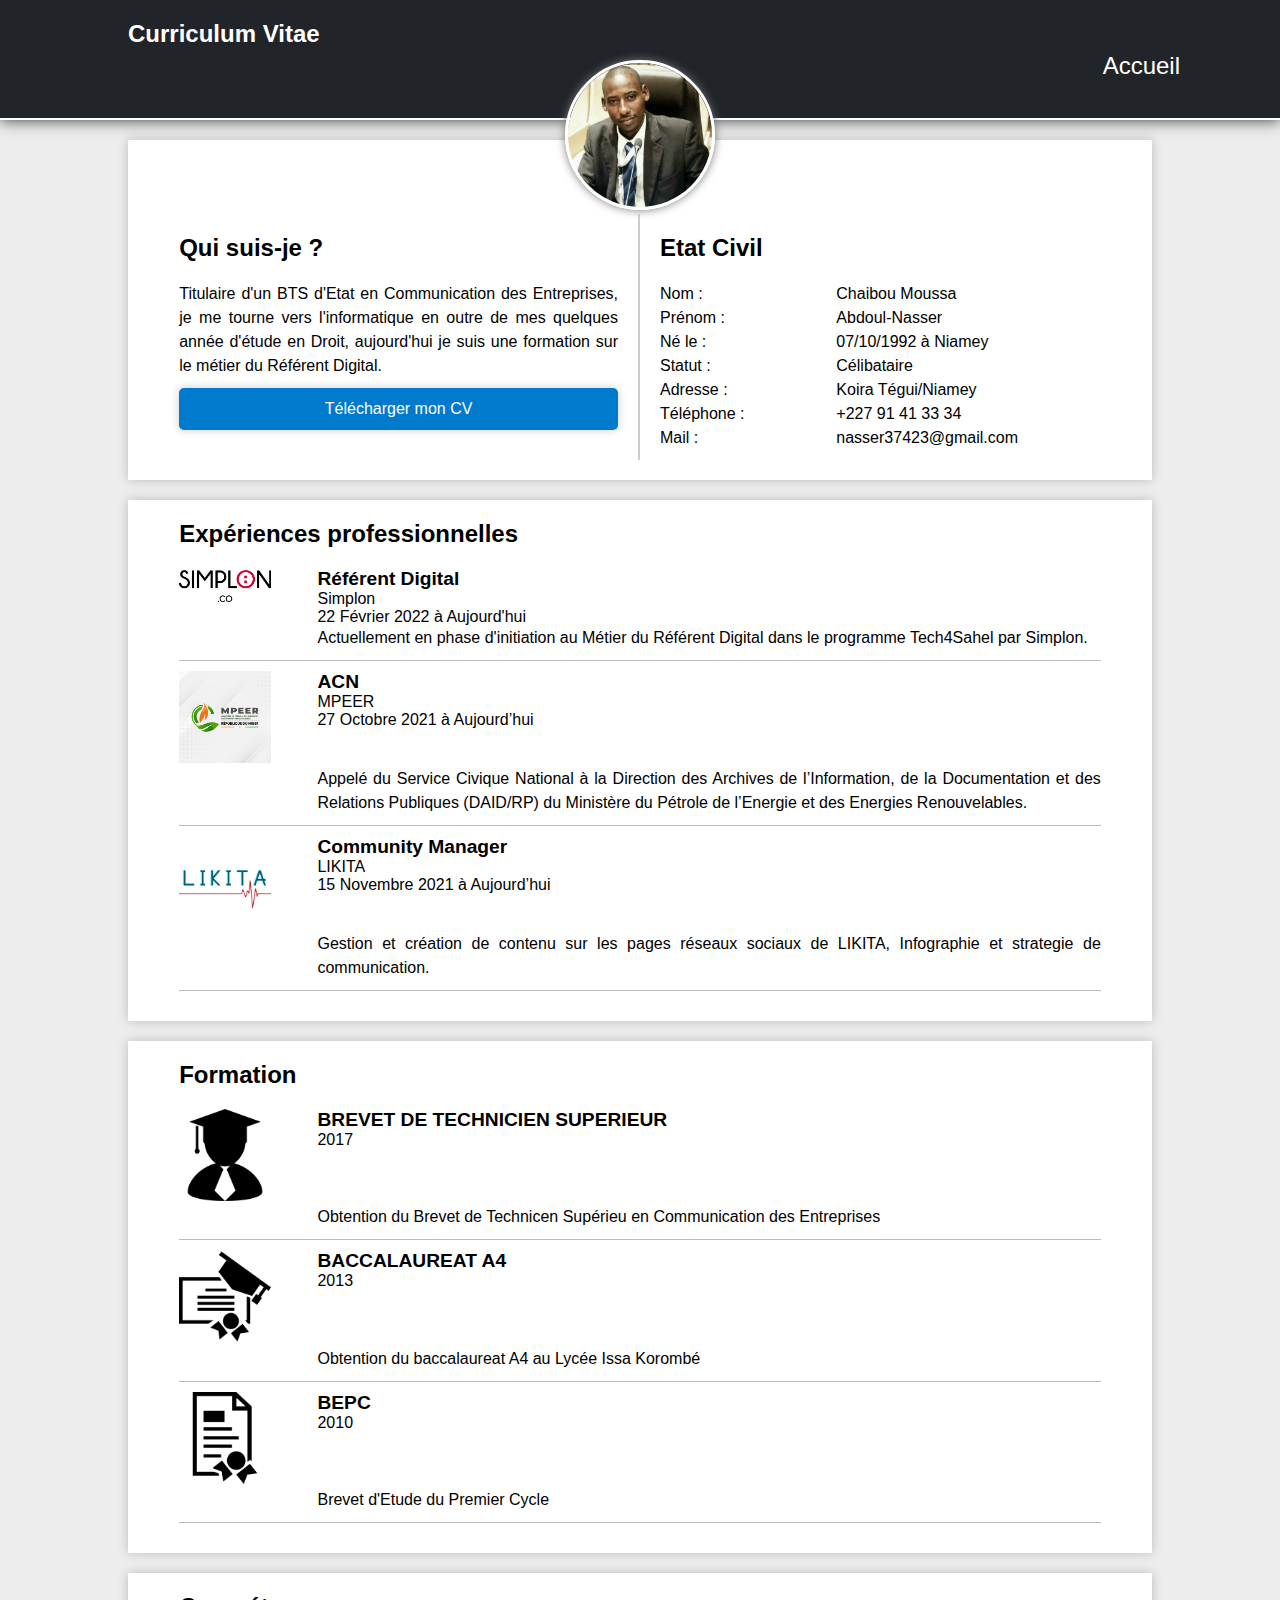
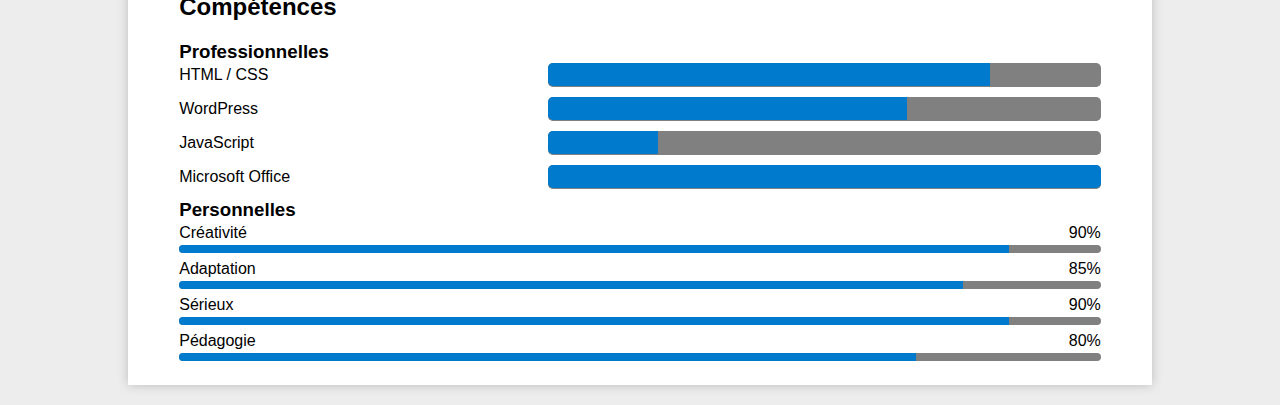
<file: cv/HTML CV.html>
<!DOCType html>
<html>
<head>
    <title>CV de Abdoul-Nasser</title>
    <meta charset="utf-8">
    <meta name="viewport"
          content="width=device-width, initial-scale=1, user-scalable=no">
    <link rel="stylesheet" href="CSS CV.css">
</head>
<body>
    <header>
        <h1>Curriculum Vitae</h1>
		<p class="acc"> 
			<a href="file:///C:/Users/Aoudji%20Abdoul-Aziz/Desktop/monsitehcb/index.html#hero" class="t">Accueil</a>
        </p>
    </header>
    
    <section>
        <div class="photo">
            <img src="nass.jpg" alt="Ma photo de profil">
        </div>
        <div class="prez">
            <h2>Qui suis-je ?</h2>
            <p> Titulaire d'un BTS d'Etat en Communication des Entreprises, 
                je me tourne vers l'informatique en outre de mes quelques année d'étude en Droit,
                aujourd'hui je suis une formation sur le métier du Référent Digital.
            </p>
            <a href="CV.pdf" download>Télécharger mon CV</a>

        </div>
        <div class="contact">
            <h2>Etat Civil</h2>
            <div class="contact-flex">
                <p>Nom : </p>
                <p>Chaibou Moussa</p>
            </div>
            <div class="contact-flex">
                <p>Prénom :</p>
                <p>Abdoul-Nasser</p>
            </div>
            <div class="contact-flex">
                <p>Né le :</p>
                <p>07/10/1992 à Niamey</p>
            </div>
            <div class="contact-flex">
                <p>Statut :</p>
                <p>Célibataire</p>
            </div>
            <div class="contact-flex">
                <p>Adresse : </p>
                <p>Koira Tégui/Niamey</p>
            </div>
            <div class="contact-flex">
                <p>Téléphone :</p>
                <p>+227 91 41 33 34</p>
            </div>
            <div class="contact-flex">
                <p>Mail : </p>
                <p><a href="mailto:nasser37423@gmail.com">nasser37423@gmail.com</a></p>
            </div>

        </div>
    </section>
   
    <section>
        <h2>Expériences professionnelles</h2>
        <div class="exp">
            <div class="exp-logo">
                <img src="simplon.png" alt="Logo simplon">
            </div>
            <div class="exp-info">
                <h3>Référent Digital</h3>
                <h4>Simplon</h4>
                <h4>22 Février 2022 à Aujourd'hui</h4>
            </div>
            <div class="exp-desc">
                <p>
                    Actuellement en phase d'initiation au Métier du Référent Digital dans le programme Tech4Sahel par Simplon.
                </p>
            </div>
        </div>
        <div class="exp">
            <div class="exp-logo">
                <img src="petro.jpg" alt="Logo mpeer">
            </div>
            <div class="exp-info">
                <h3>ACN</h3>
                <h4>MPEER</h4>
                <h4>27 Octobre 2021 à Aujourd’hui </h4>
            </div>

            <div class="exp-desc">
                <p>
                    Appelé du Service Civique National à la Direction des Archives de l’Information, 
                    de la Documentation et des Relations Publiques (DAID/RP) du Ministère du Pétrole 
                    de l’Energie et des Energies Renouvelables.
                </p>
            </div>

        </div>
        <div class="exp">
            <div class="exp-logo">
                <img src="likita.jpg" alt="Logo ">
            </div>
            <div class="exp-info">
                <h3>Community Manager</h3>
                <h4>LIKITA</h4>
                <h4>15 Novembre 2021 à Aujourd’hui</h4>
            </div>
            <div class="exp-desc">
                <p>
                    Gestion et création de contenu sur les pages réseaux sociaux de LIKITA, Infographie et strategie de communication.
                </p>
            </div>
        </div>
    </section>
    
    <section>
        <h2>Formation</h2>
        <div class="exp">
            <div class="exp-logo">
                <img src="bts.png" alt="Logo bts">
            </div>
            <div class="exp-info">
                <h3>BREVET DE TECHNICIEN SUPERIEUR</h3>
                <h4>2017</h4>
            </div>
            <class class="exp-desc">
                <p>Obtention du Brevet de Technicen Supérieu en Communication des Entreprises</p>
            </class>
        </div>
        <div class="exp">
            <div class="exp-logo">
                <img src="bac.png" alt="Logo bac">
            </div>
            <div class="exp-info">
                <h3>BACCALAUREAT A4</h3>
                <h4>2013</h4>
            </div>
            <div class="exp-desc">
                <p>Obtention du baccalaureat A4 au Lycée Issa Korombé</p>
            </div>
            
        </div>
        <div class="exp">
            <div class="exp-logo">
                <img src="bepc.png" alt="logo bepc">
            </div>
            <div class="exp-info">
                <h3>BEPC</h3>
                <h4>2010</h4>
            </div>
            <div class="exp-desc">
                <p>Brevet d'Etude du Premier Cycle</p>
            </div>
        </div>
    </section>
    
    <section>
        <h2>Compétences</h2>
        <h3 class="h3gauche">Professionnelles</h3>
        <div class="comp">
            <p>HTML / CSS</p>
            <div class="conteneur-barre"><span class="barre c80"></span></div>
        </div>
        <div class="comp">
            <p>WordPress</p>
            <div class="conteneur-barre"><span class="barre c65"></span></div>
        </div>
        <div class="comp">
            <p>JavaScript</p>
            <div class="conteneur-barre"><span class="barre c20"></span></div>
        </div>
        <div class="comp">
            <p>Microsoft Office</p>
            <div class="conteneur-barre"><span class="barre c100"></span></div>
        </div>
        <h3 class="h3gauche">Personnelles</h3>
        <div class="comp2">
            <p>Créativité</p>
            <p>90%</p>
            <div class="conteneur-barre2"><span class="barre c90"></span></div>
        </div>
        <div class="comp2">
            <p>Adaptation</p>
            <p>85%</p>
            <div class="conteneur-barre2"><span class="barre c85"></span></div>
        </div>
        <div class="comp2">
            <p>Sérieux</p>
            <p>90%</p>
            <div class="conteneur-barre2"><span class="barre c90"></span></div>
        </div>
        <div class="comp2">
            <p>Pédagogie</p>
            <p>80%</p>
            <div class="conteneur-barre2"><span class="barre c81"></span></div>
        </div>
    </section>
    
   
</body>
</html>
</file>
<file: css/et-icons.css>
@font-face {
	font-family: 'et-line';
	src:url('../fonts/et-line.eot');
	src:url('../fonts/et-line.eot?#iefix') format('embedded-opentype'),
		url('../fonts/et-line.woff') format('woff'),
		url('../fonts/et-line.ttf') format('truetype'),
		url('../fonts/et-line.svg#et-line') format('svg');
	font-weight: normal;
	font-style: normal;
}

/* Use the following CSS code if you want to use data attributes for inserting your icons */
[data-icon]:before {
	font-family: 'et-line';
	content: attr(data-icon);
	speak: none;
	font-weight: normal;
	font-variant: normal;
	text-transform: none;
	line-height: 1;
	-webkit-font-smoothing: antialiased;
	-moz-osx-font-smoothing: grayscale;
	display:inline-block;
}

/* Use the following CSS code if you want to have a class per icon */
/*
Instead of a list of all class selectors,
you can use the generic selector below, but it's slower:
[class*="icon-"] {
*/
.icon-mobile, .icon-laptop, .icon-desktop, .icon-tablet, .icon-phone, .icon-document, .icon-documents, .icon-search, .icon-clipboard, .icon-newspaper, .icon-notebook, .icon-book-open, .icon-browser, .icon-calendar, .icon-presentation, .icon-picture, .icon-pictures, .icon-video, .icon-camera, .icon-printer, .icon-toolbox, .icon-briefcase, .icon-wallet, .icon-gift, .icon-bargraph, .icon-grid, .icon-expand, .icon-focus, .icon-edit, .icon-adjustments, .icon-ribbon, .icon-hourglass, .icon-lock, .icon-megaphone, .icon-shield, .icon-trophy, .icon-flag, .icon-map, .icon-puzzle, .icon-basket, .icon-envelope, .icon-streetsign, .icon-telescope, .icon-gears, .icon-key, .icon-paperclip, .icon-attachment, .icon-pricetags, .icon-lightbulb, .icon-layers, .icon-pencil, .icon-tools, .icon-tools-2, .icon-scissors, .icon-paintbrush, .icon-magnifying-glass, .icon-circle-compass, .icon-linegraph, .icon-mic, .icon-strategy, .icon-beaker, .icon-caution, .icon-recycle, .icon-anchor, .icon-profile-male, .icon-profile-female, .icon-bike, .icon-wine, .icon-hotairballoon, .icon-globe, .icon-genius, .icon-map-pin, .icon-dial, .icon-chat, .icon-heart, .icon-cloud, .icon-upload, .icon-download, .icon-target, .icon-hazardous, .icon-piechart, .icon-speedometer, .icon-global, .icon-compass, .icon-lifesaver, .icon-clock, .icon-aperture, .icon-quote, .icon-scope, .icon-alarmclock, .icon-refresh, .icon-happy, .icon-sad, .icon-facebook, .icon-twitter, .icon-googleplus, .icon-rss, .icon-tumblr, .icon-linkedin, .icon-dribbble {
	font-family: 'et-line';
	speak: none;
	font-style: normal;
	font-weight: normal;
	font-variant: normal;
	text-transform: none;
	line-height: 1;
	-webkit-font-smoothing: antialiased;
	-moz-osx-font-smoothing: grayscale;
	display:inline-block;
}
.icon-mobile:before {
	content: "\e000";
}
.icon-laptop:before {
	content: "\e001";
}
.icon-desktop:before {
	content: "\e002";
}
.icon-tablet:before {
	content: "\e003";
}
.icon-phone:before {
	content: "\e004";
}
.icon-document:before {
	content: "\e005";
}
.icon-documents:before {
	content: "\e006";
}
.icon-search:before {
	content: "\e007";
}
.icon-clipboard:before {
	content: "\e008";
}
.icon-newspaper:before {
	content: "\e009";
}
.icon-notebook:before {
	content: "\e00a";
}
.icon-book-open:before {
	content: "\e00b";
}
.icon-browser:before {
	content: "\e00c";
}
.icon-calendar:before {
	content: "\e00d";
}
.icon-presentation:before {
	content: "\e00e";
}
.icon-picture:before {
	content: "\e00f";
}
.icon-pictures:before {
	content: "\e010";
}
.icon-video:before {
	content: "\e011";
}
.icon-camera:before {
	content: "\e012";
}
.icon-printer:before {
	content: "\e013";
}
.icon-toolbox:before {
	content: "\e014";
}
.icon-briefcase:before {
	content: "\e015";
}
.icon-wallet:before {
	content: "\e016";
}
.icon-gift:before {
	content: "\e017";
}
.icon-bargraph:before {
	content: "\e018";
}
.icon-grid:before {
	content: "\e019";
}
.icon-expand:before {
	content: "\e01a";
}
.icon-focus:before {
	content: "\e01b";
}
.icon-edit:before {
	content: "\e01c";
}
.icon-adjustments:before {
	content: "\e01d";
}
.icon-ribbon:before {
	content: "\e01e";
}
.icon-hourglass:before {
	content: "\e01f";
}
.icon-lock:before {
	content: "\e020";
}
.icon-megaphone:before {
	content: "\e021";
}
.icon-shield:before {
	content: "\e022";
}
.icon-trophy:before {
	content: "\e023";
}
.icon-flag:before {
	content: "\e024";
}
.icon-map:before {
	content: "\e025";
}
.icon-puzzle:before {
	content: "\e026";
}
.icon-basket:before {
	content: "\e027";
}
.icon-envelope:before {
	content: "\e028";
}
.icon-streetsign:before {
	content: "\e029";
}
.icon-telescope:before {
	content: "\e02a";
}
.icon-gears:before {
	content: "\e02b";
}
.icon-key:before {
	content: "\e02c";
}
.icon-paperclip:before {
	content: "\e02d";
}
.icon-attachment:before {
	content: "\e02e";
}
.icon-pricetags:before {
	content: "\e02f";
}
.icon-lightbulb:before {
	content: "\e030";
}
.icon-layers:before {
	content: "\e031";
}
.icon-pencil:before {
	content: "\e032";
}
.icon-tools:before {
	content: "\e033";
}
.icon-tools-2:before {
	content: "\e034";
}
.icon-scissors:before {
	content: "\e035";
}
.icon-paintbrush:before {
	content: "\e036";
}
.icon-magnifying-glass:before {
	content: "\e037";
}
.icon-circle-compass:before {
	content: "\e038";
}
.icon-linegraph:before {
	content: "\e039";
}
.icon-mic:before {
	content: "\e03a";
}
.icon-strategy:before {
	content: "\e03b";
}
.icon-beaker:before {
	content: "\e03c";
}
.icon-caution:before {
	content: "\e03d";
}
.icon-recycle:before {
	content: "\e03e";
}
.icon-anchor:before {
	content: "\e03f";
}
.icon-profile-male:before {
	content: "\e040";
}
.icon-profile-female:before {
	content: "\e041";
}
.icon-bike:before {
	content: "\e042";
}
.icon-wine:before {
	content: "\e043";
}
.icon-hotairballoon:before {
	content: "\e044";
}
.icon-globe:before {
	content: "\e045";
}
.icon-genius:before {
	content: "\e046";
}
.icon-map-pin:before {
	content: "\e047";
}
.icon-dial:before {
	content: "\e048";
}
.icon-chat:before {
	content: "\e049";
}
.icon-heart:before {
	content: "\e04a";
}
.icon-cloud:before {
	content: "\e04b";
}
.icon-upload:before {
	content: "\e04c";
}
.icon-download:before {
	content: "\e04d";
}
.icon-target:before {
	content: "\e04e";
}
.icon-hazardous:before {
	content: "\e04f";
}
.icon-piechart:before {
	content: "\e050";
}
.icon-speedometer:before {
	content: "\e051";
}
.icon-global:before {
	content: "\e052";
}
.icon-compass:before {
	content: "\e053";
}
.icon-lifesaver:before {
	content: "\e054";
}
.icon-clock:before {
	content: "\e055";
}
.icon-aperture:before {
	content: "\e056";
}
.icon-quote:before {
	content: "\e057";
}
.icon-scope:before {
	content: "\e058";
}
.icon-alarmclock:before {
	content: "\e059";
}
.icon-refresh:before {
	content: "\e05a";
}
.icon-happy:before {
	content: "\e05b";
}
.icon-sad:before {
	content: "\e05c";
}
.icon-facebook:before {
	content: "\e05d";
}
.icon-twitter:before {
	content: "\e05e";
}
.icon-googleplus:before {
	content: "\e05f";
}
.icon-rss:before {
	content: "\e060";
}
.icon-tumblr:before {
	content: "\e061";
}
.icon-linkedin:before {
	content: "\e062";
}
.icon-dribbble:before {
	content: "\e063";
}
</file>
<file: css/style.css>
@import url('https://fonts.googleapis.com/css2?family=Dosis:wght@400;500;600&display=swap');

 body {
     font-family: "Dosis", sans-serif;
     font-weight: 500;
     letter-spacing: 1px;
 }

 h1,h2,h3,h4,h5,h6 {
     font-weight: 600;
     text-transform: uppercase;
 }

 a {
  font-weight: 600;
  text-transform: uppercase;
  color: #007acc;
  text-decoration: none;
 }

 a:hover {
     color: black;
 }

 img {
     width: 100%;
 }

 section {
     padding-top: 80px;
     padding-bottom: 80px;
 }

 #hero {
     background-image: url("../img/a.jpg");
     height: 100vh;
     display: flex;
     align-items: center;
     justify-content: center;
     background-size: cover;
     background-position: center;
 }

 #hero h1 {
    font-weight: 600;
    letter-spacing: 2px;
 }

 .tc {
     color: #007acc;
     
 }

 .overlay {
     position: relative;
     z-index: 2;
 }

 .overlay::after {
     content: "";
     width: 100%;
     height: 100%;
     position: absolute;
     top: 0;
     left: 0;
    background-color: rgba(36, 44, 48, 0,8);
    z-index: -1;
 }

 .btn {
     padding: 14px 32px;
     font-size: 14px;
     font-weight: 600;
     text-transform: uppercase;
     letter-spacing: 1px;
 }

 .btn-primary {
     background-color: #007acc;
     border-color: #007acc;
     border-radius: 100px;
 }

 .btn-primary:hover {
    background-color: #89c9d4;
    border-color: #007acc;
 }

 .navbar {
     transition: all 0.4s ease;
 }

 .navbar-dark .navbar-nav .nav-link {
     color: #ffffff;
 }

 .navbar-dark .navbar-nav .nav-link.active {
    color: #007acc;
}

.intro {
    margin-bottom: 50px;
}
.intro .divider {
    background-color: #007acc;
    height: 2px;
    width: 120px;
    margin: 18px auto;
}

.icon-box {
    width: 80px;
    height: 80px;
    background-color: #007acc;
    display: flex;
    align-items: center;
    justify-content: center;
    border-radius: 100px;
    margin: 0 auto;
    color: #ffffff;
    flex: none;
}

.icon-box i {
    font-size: 34px;
}

#realisation {
    background-image: url("../img/bg2.jpg");
}

.counter .number {
    line-height: 1;
}

.counter .divider {
    width: 80px;
    height: 2px;
    background-color: #007acc;
    margin: 18px auto;
}

.project {
    position: relative;
    overflow: hidden;
}

.project-info {
    position: absolute;
    top: 0;
    left: 0;
    width: 100%;
    height: 100%;
    background-color: #007acc;
    display: flex;
    align-items: center;
    justify-content: center;
    padding: 25px;
    color: #ffffff;
    text-align: center;
    opacity: 0;
    transform: scale(0);
    transition: all 0.4s ease;
}

.project:hover .project-info {
    opacity: 1;
    transform: scale(1);
}

.service-box {
    display: flex;
}

footer a {
    color: #ffffff;
    margin-left: 10px;
    margin-right: 10px;
}

.rz {
    font-size: 50px;
}
</file>
<file: cv/CSS CV.css>
/*STYLES GENERAUX*/
*{
    font-family: Avenir, sans-serif;
    padding: 0px;
    margin: 0px;
    text-align: justify;
    box-sizing: border-box;
}
body{
    background: #ededed;
}
p{
    font-size: 1em;
    line-height: 1.5em;
}
a{
    text-decoration: none;
    color: #000;
}

/*HEADER & FOOTER*/
header, footer{
    width: 100%;
    padding: 20px 0px;
    background: #212529;
    box-shadow: 0px 0px 15px #333;
}
header{
    border-bottom: 2px solid #fff;
    height: 120px;
}
header h1{
    color: white;
    font-size: 1.5em;
    width: 90%;
    margin: 0 auto;
}

footer{
    border-top: 2px solid #fff;
}
footer p{
    width: 90%;
    margin: 0 auto;
    color: #fff;
    text-align: center;
}
footer a{
    color: #fff;
}

/*SECTIONS*/
section{
    display: flex; 
    flex-flow: row wrap;
    justify-content: center;
    width: 100%;
    padding-bottom: 20px;
    margin: 20px auto;
    box-shadow: 0px 0px 10px #bbb;
    background-color: #fff;
}

section h2{
    margin: 20px 0;
    width: 90%;
}
section > div{
    width: 90%;
}

/*SECTION INFOS*/
.photo{
    text-align: center;
}
.photo img{
    width: 150px;
    height: 150px;
    border: 3px solid #fff;
    box-shadow: 0px 0px 10px #777;
    border-radius: 50%;
    margin-top: -80px;
}
.prez{
    border-bottom: 2px dashed #ccc;
}
.prez a{
    display: block;
    text-align: center;
    padding: 10px;
    margin: 10px auto 30px auto;
    color: #fff;
    background-color: #007acc;
    box-shadow: 0px 0px 10px #ccc;
    border-radius: 5px;
}
.contact-flex{
    display: flex;
    flex-flow: row wrap;
    align-items: center;
}
.contact-flex p:first-child{
    flex: 0 0 40%;
}
.contact-flex p:last-child{
    flex: 0 0 60%;
}


/*SECTION EXP ET FORMATION*/
.exp{
    display: flex;
    flex-flow: row wrap;
    border-bottom: 1px solid #bbb;
    padding-bottom: 10px;
    margin-bottom: 10px;
}
.exp-info{
    display: flex;
    flex-flow: column wrap;
}

.exp-info{
    flex: 0 0 70%;
    margin-left: auto;
}
.exp img{
    width: 100%;
}
.exp h3{
    font-size:  1.2em;
}
.exp h4{
    font-size:  1em;
    font-weight: normal;
}

/*SECTION COMPETENCES*/
.h3gauche{
    width: 90%;
}
.comp{
    display:flex;
    flex-flow: row wrap;
    margin-bottom: 10px;
}
.comp p{
    flex: 0 0 40%;
}
.conteneur-barre{
    flex: 0 0 60%;
    border-radius: 5px;
    background-color: grey;
    border-bottom: 1px ridge grey;
}
.barre{
    display: block;
    height: 100%;
    border-top-left-radius: 5px;
    border-bottom-left-radius: 5px;
}
.c85{
    width: 85%;
    background-color: #007acc;
}
.c90{
    width: 90%;
    background-color: #007acc;
}
.c80{
    width: 80%;
    background-color: #007acc;
}
.c81{
    width: 80%;
    background-color: #007acc;
}
.c90{
    width: 90%;
    background-color: #007acc;
}
.c20{
    width: 20%;
    background-color: #007acc;
}
.c65{
    width: 65%;
    background-color: #007acc;
}
.c100{
    width: 100%;
    background-color: #007acc;
    border-radius: 5px;
}
.comp2{
    display: flex;
    flex-flow: row wrap;
    justify-content: space-between;
}
.conteneur-barre2{
    flex: 0 0 100%;
    height: 0.5em;
    margin-bottom: 0.25em;
    border-radius: 5px;
    background-color: grey;
}



@media screen and (min-width: 980px){
    section{
        width: 80%;
        box-shadow: 0px 0px 10px #bbb;
    }
    a:hover{
        color: #007acc;
    }
    header h1{
        width: 80%;
    }
    .prez, .contact{
        flex: 0 0 45%;
    }
    .prez{
        border-bottom: none;
        border-right: 2px solid #ccc;
        padding-right: 20px;
        margin-left: auto;
    }
    .contact{
        padding-left: 20px;
        margin-right: auto;
    }
    .prez a{
        border: 2px solid transparent;
    }
    .prez a:hover{
        color: #212529;
        background-color: #fff;
        border: 2px solid #f28835;
        box-shadow: 0px 0px 20px #666;
    }
    .exp-logo{
        flex: 0 0 10%;
    }
    .exp-info, .exp-desc{
        flex: 0 0 85%;
        margin-left: auto;
    }
    
}

	.acc {
		float: right;
		font-size: 24px;
		margin-right: 100px;
	}

	.t {
		color:#ffffff;
	}
</file>
